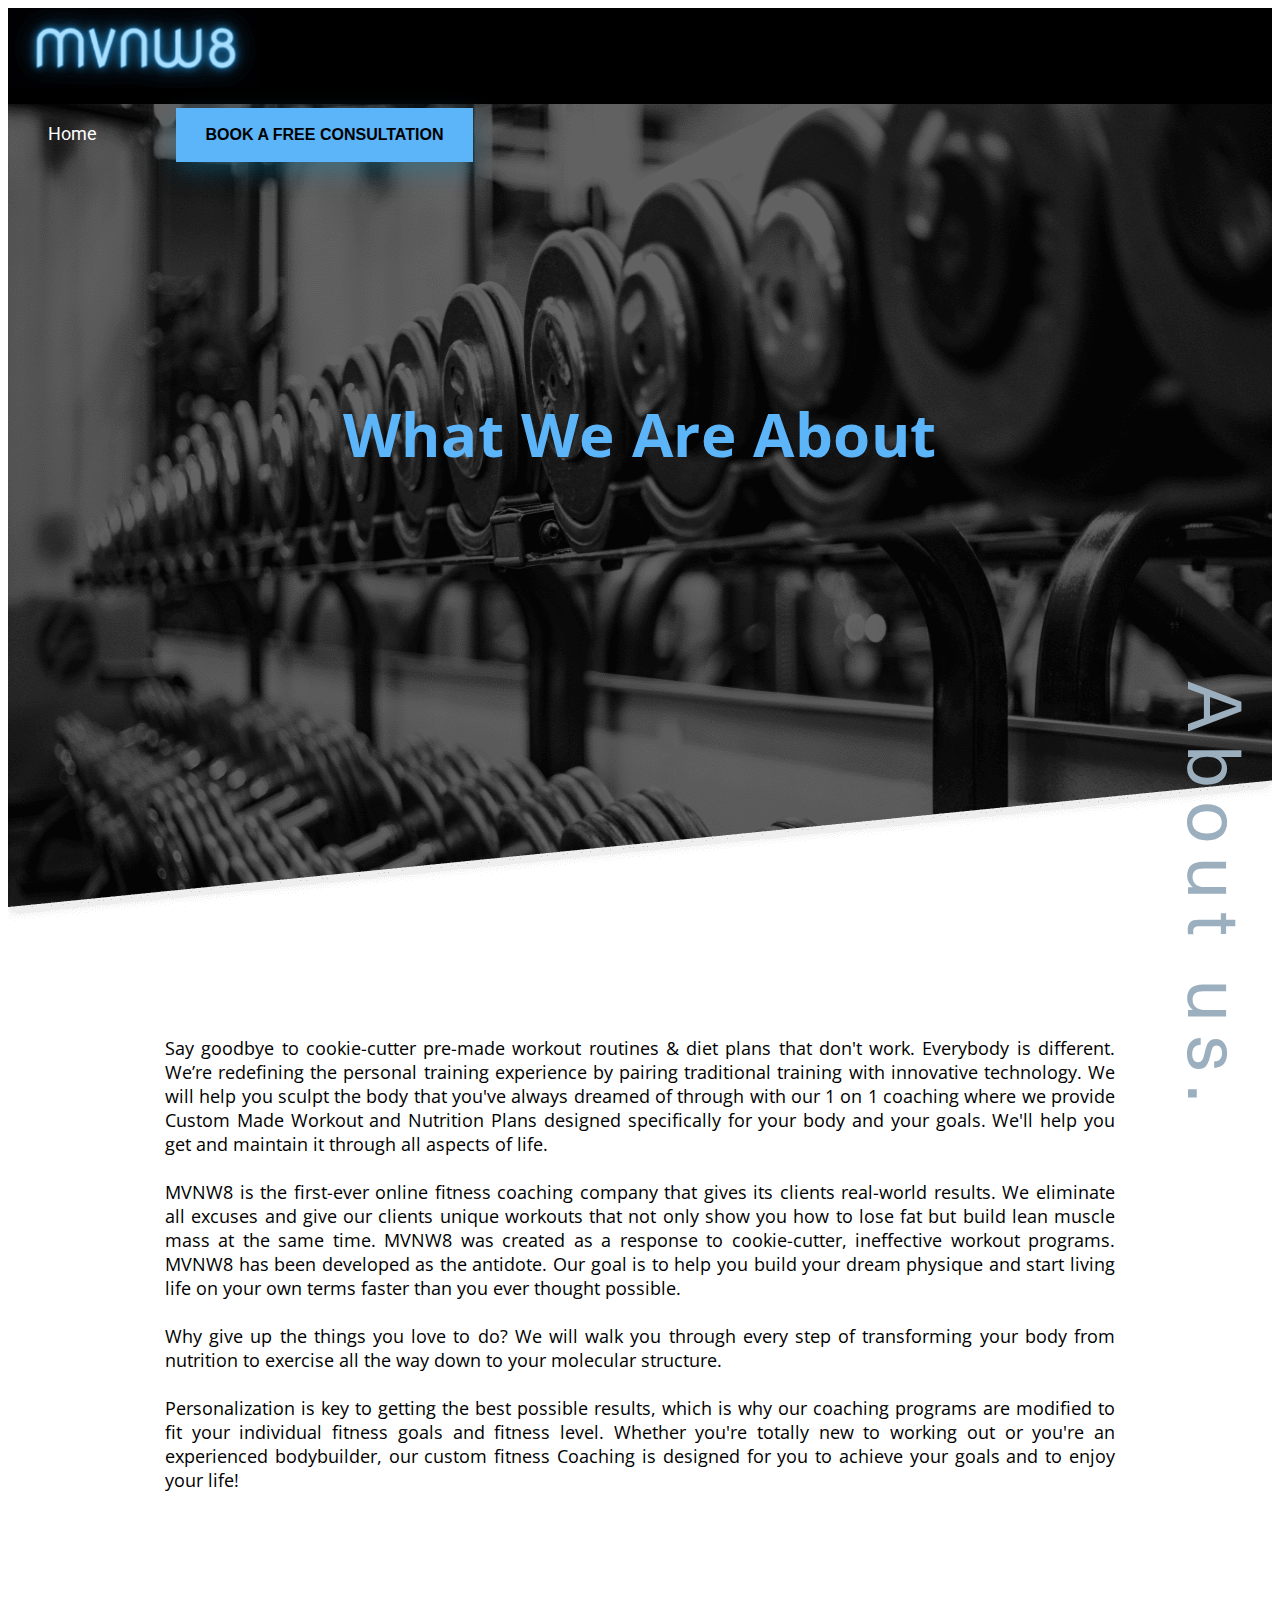
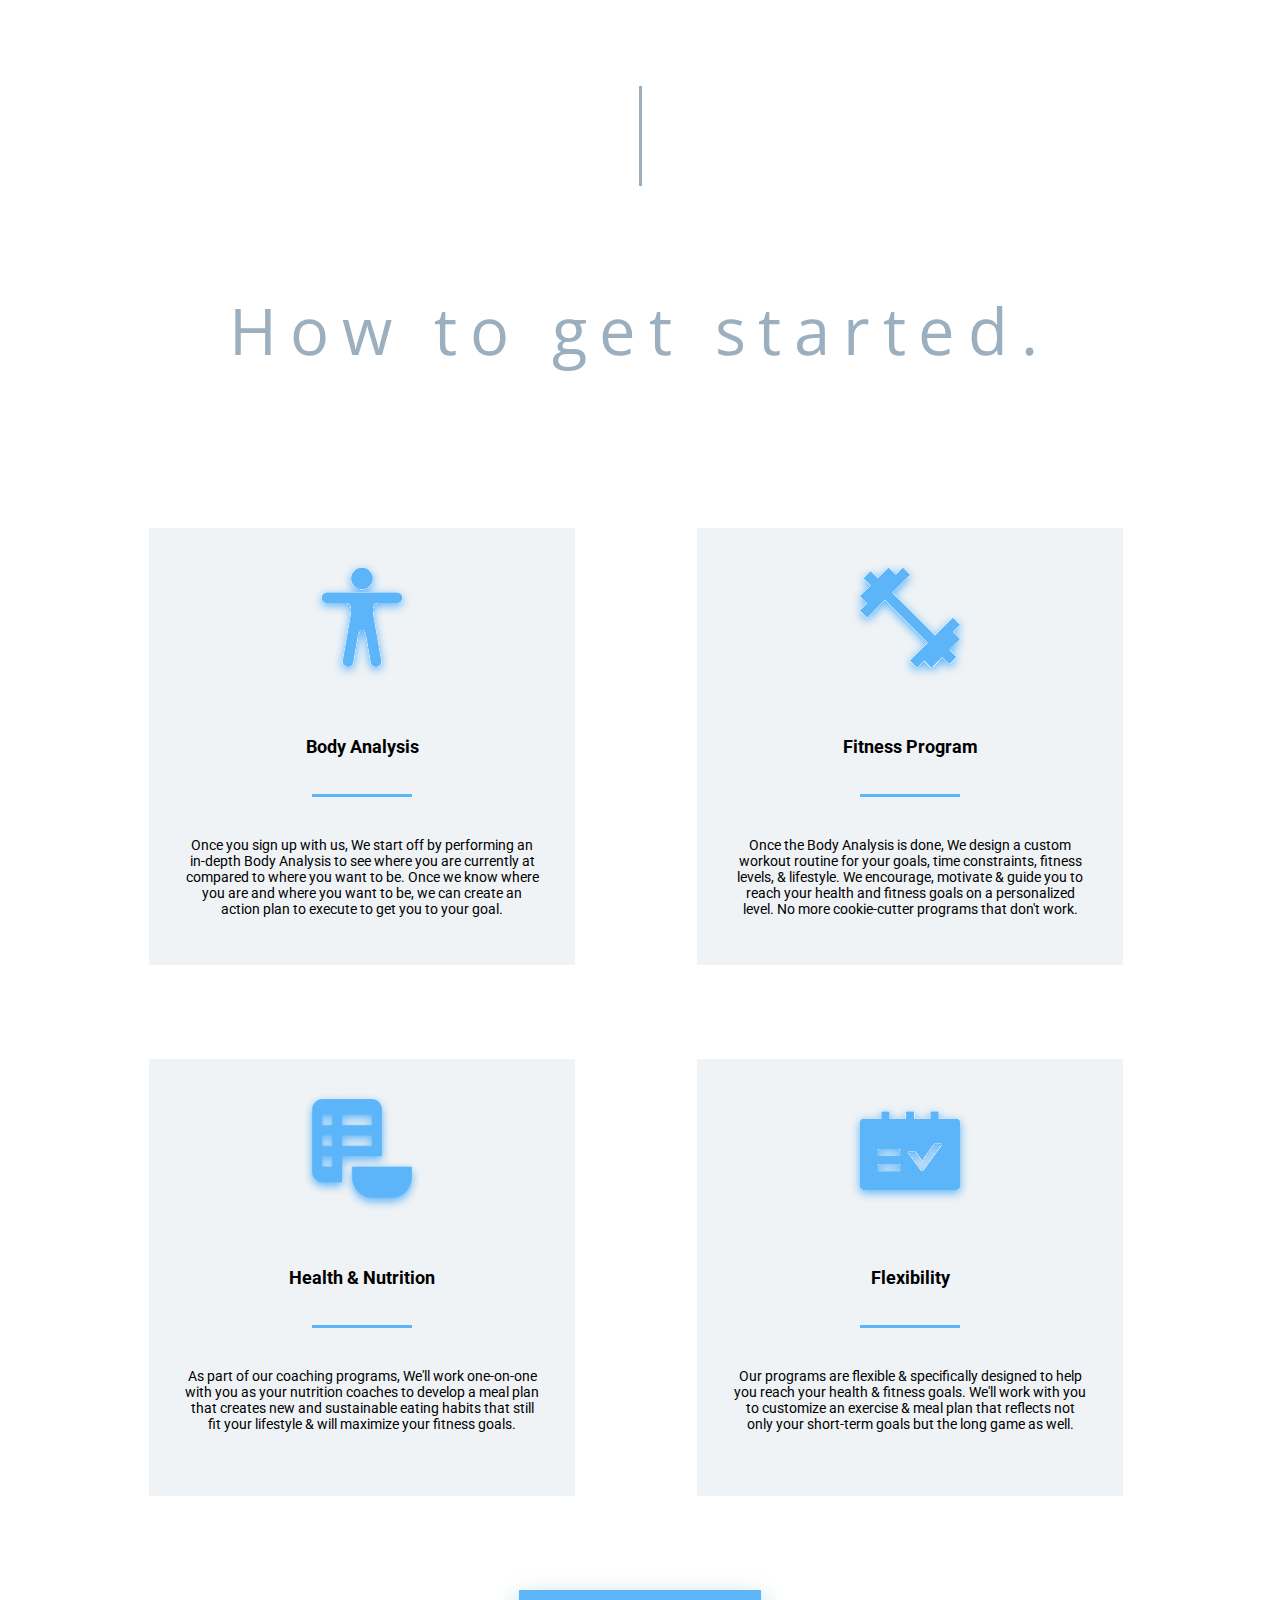
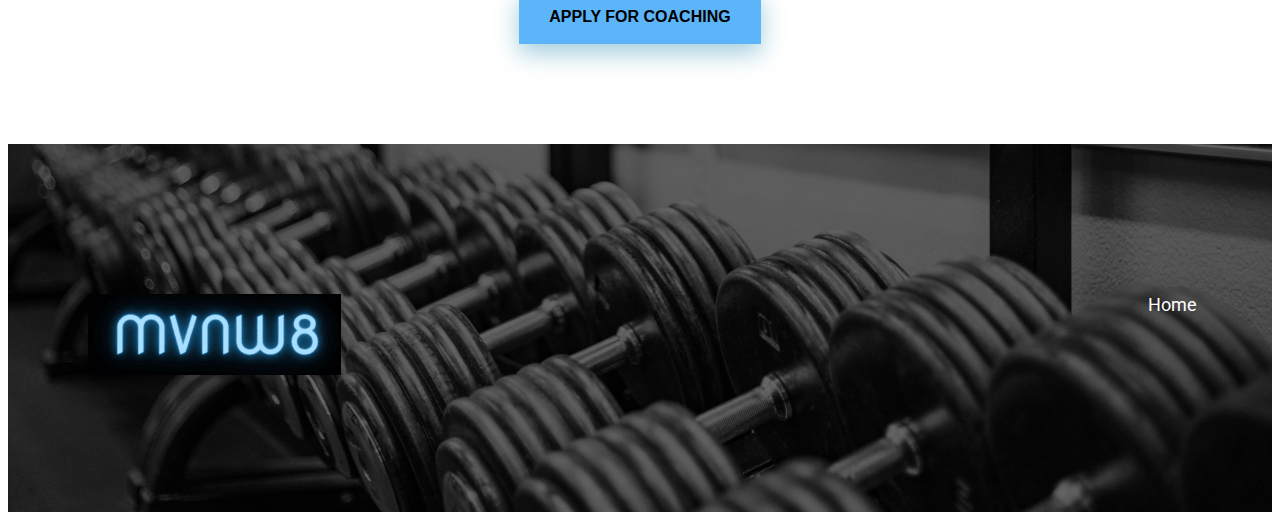
<file: about.html>
<!DOCTYPE html>
<html lang="en">
<head>
    <meta charset="UTF-8">
    <meta http-equiv="X-UA-Compatible" content="IE=edge">
    <meta name="viewport" content="width=device-width, initial-scale=1.0">
    <title>MVNW8-about</title>
    <!-- CSS --><link rel="stylesheet" href="./css/style.css"/>
    <!-- Fonts --> <link href="https://fonts.googleapis.com/css2?family=Bebas+Neue&family=Open+Sans:wght@400;600;700&family=Roboto:wght@400;700&display=swap" rel="stylesheet">
    <!-- jQuery --><script src="https://ajax.googleapis.com/ajax/libs/jquery/3.5.1/jquery.min.js"></script>
    <!-- Bootstrap CSS 5.1 --><link href="https://cdn.jsdelivr.net/npm/bootstrap@5.1.3/dist/css/bootstrap.min.css" rel="stylesheet" integrity="sha384-1BmE4kWBq78iYhFldvKuhfTAU6auU8tT94WrHftjDbrCEXSU1oBoqyl2QvZ6jIW3" crossorigin="anonymous">
    <!-- Bootstrap JS 5.1 --><script src="https://cdn.jsdelivr.net/npm/bootstrap@5.1.3/dist/js/bootstrap.bundle.min.js" integrity="sha384-ka7Sk0Gln4gmtz2MlQnikT1wXgYsOg+OMhuP+IlRH9sENBO0LRn5q+8nbTov4+1p" crossorigin="anonymous"></script>
</head>
<body>
    <!-- <div class="container"> -->
                <!-- navigation -->
        <div class="navbar">
            <img src="assets/logo.png" alt="mvnw8 logo" class="logo" >
            <ul class="">
                <a href="./index.html" target="_blank"><li class="bottom-list">Home</li></a>
                <!-- <a href="./edward.html" target="_blank"><li class="bottom-list">Meet The Trainers</li></a> -->
                <a href="https://form.jotform.com/212581416521045" target="_blank"><button class="bookfree">BOOK A FREE CONSULTATION</button></a>
            </ul>
            <!-- <button class="menu-btn" type="button" data-toggle="modal" data-target="#"><img alt="Menu Icon" src="assets/menu-btn.png"/></button> -->
        </div>
                <!-- header-->
              
        <div class="header-row row">  
            
            <div class="header-title">What We Are About</div>
            
        </div>
                <!-- about us -->
               
        <div class="about">
            <img class="about-icon" src="assets/aboutus.svg" alt="about us icon">
   
            <p class="about-text">
                Say goodbye to cookie-cutter pre-made workout routines & diet plans that don't work. Everybody is different. We’re redefining the personal training experience by pairing traditional training with innovative technology. We will help you sculpt the body that you've always dreamed of through with our 1 on 1 coaching where we provide Custom Made Workout and Nutrition Plans designed specifically for your body and your goals. We'll help you get and maintain it through all aspects of life.
                <br><br>
                MVNW8 is the first-ever online fitness coaching company that gives its clients real-world results. We eliminate all excuses and give our clients unique workouts that not only show you how to lose fat but build lean muscle mass at the same time. MVNW8 was created as a response to cookie-cutter, ineffective workout programs. MVNW8 has been developed as the antidote. Our goal is to help you build your dream physique and start living life on your own terms faster than you ever thought possible.
                <br><br>
                Why give up the things you love to do? We will walk you through every step of transforming your body from nutrition to exercise all the way down to your molecular structure.
                <br><br>
                Personalization is key to getting the best possible results, which is why our coaching programs are modified to fit your individual fitness goals and fitness level. Whether you're totally new to working out or you're an experienced bodybuilder, our custom fitness Coaching is designed for you to achieve your goals and to enjoy your life!
                </p>
                
            
        </div>

        <!-- divider -->
      
     

        <!-- get started -->
        <div class="getstarted-wrapper">
            <div class="divider"></div>
            <div class="getstarted-title">How to get started.</div>
        </div>
       
        

        <div class="details-row ">
            <!-- Body Analysis -->
            <div class="detail-panel">
                    <img class="detail-icon" src="assets/body-icon.svg">
                    <p class="detail-title">Body Analysis</p>
                    <div class="detail-divider"></div>

                    <p class="detail-description">Once you sign up with us, We start off by performing an in-depth Body Analysis to see where you are currently at compared to where you want to be. Once we know where you are and where you want to be, we can create an action plan to execute to get you to your goal.</p>
                
            </div>
            <!-- Fitness Program -->
            <div class="detail-panel">
                <img class="detail-icon" src="assets/fitness-icon.svg">
                <p class="detail-title">Fitness Program</p>
                <div class="detail-divider"></div>

                <p class="detail-description">Once the Body Analysis is done, We design a custom workout routine for your goals, time constraints, fitness levels, & lifestyle. We encourage, motivate & guide you to reach your health and fitness goals on a personalized level. No more cookie-cutter programs that don't work.</p>
            
            </div>
            <!-- Health and Nutrition -->
            <div class="detail-panel">
                <img class="detail-icon" src="assets/health-icon.png">
                <p class="detail-title">Health & Nutrition</p>
                <div class="detail-divider"></div>

                <p class="detail-description">As part of our coaching programs, We'll work one-on-one with you as your nutrition coaches to develop a meal plan that creates new and sustainable eating habits that still fit your lifestyle & will maximize your fitness goals.</p>
            
            </div>
            <!-- flexibility -->
            <div class="detail-panel">
                <img class="detail-icon" src="assets/flexibility-icon.svg">
                <p class="detail-title">Flexibility</p>
                <div class="detail-divider"></div>

                <p class="detail-description">Our programs are flexible & specifically designed to help you reach your health & fitness goals. We'll work with you to customize an exercise & meal plan that reflects not only your short-term goals but the long game as well.</p>
            
            </div>
            </div>
            
            <a href="https://form.jotform.com/212581416521045" target="_blank"><button class="apply">APPLY FOR COACHING</button></a>

<!-- NAVIGATION BOTTOM  -->
<img src="assets/logo.png" alt="mvnw8 logo" class="bottom-logo-about" >
<div class="bottom-hero">
    
    <ul class="bottom-nav">
        <a href="./index.html" target="_blank"><li class="bottom-list">Home</li></a>
        <!-- <a href="./edward.html" target="_blank"><li class="bottom-list">Meet The Trainers</li></a> -->
    </ul>
</div>
    <!-- </div> -->
   


</body>
</html>
</file>
<file: css/style.css>
html, body {
    overflow-x: hidden;
}
html {
    scroll-behavior: smooth;
}

.container {
    padding: 0;
    margin: 0;
    width: 100%;
    font-family: 'Open Sans';
    font-weight: normal;
    font-stretch: normal;
    font-style: normal;
    line-height: normal;
    letter-spacing: normal;
}

.row {
    width: 100%;
    margin: 0 auto !important;
}

.navbar {
    background-color: black;
    height: 100px;
    width: 100%;
    margin: 0 auto -15px;
}
.logo {
    height: 80px;
    /* margin: -50px auto; */
    text-align: center;
    /* display: inline-block;
    vertical-align: middle; */
    cursor: pointer;
}
.menu-btn {
    margin: 0 12px 0 0;
}
.bookfree {
    border:none;
    outline:none;
    width: 297px;
    height: 54px;
    background-color: rgb( 92 180 249);
    box-shadow: 0 9px 25px 0 rgba(20, 127, 169, 0.4);
    font-weight: bold;
    margin-right:60px;
    font-size:16px;
}
.bookfreebottom {
    border:none;
    outline:none;
    width: 297px;
    height: 54px;
    background-color: rgb( 92 180 249);
    box-shadow: 0 9px 25px 0 rgba(20, 127, 169, 0.4);
    font-weight: bold;
    margin: 96px auto 96px;
    text-align: center;
    display: block;
    padding: 0;
    font-size:16px;
}
.apply {
    border:none;
    outline:none;
    width: 242px;
    height: 54px;
    background-color: rgb( 92 180 249);
    box-shadow: 0 9px 25px 0 rgba(20, 127, 169, 0.4);
    font-weight: bold;
    margin: 0 auto 100px;
    text-align: center;
    display: block;
    padding: 0;
    font-size:16px;
}
.header-row {
    background: url("../assets/gym-hero.png") no-repeat center;
    background-size: 100% 100%;
    height:833px;
    width:100%;
    
}

.header-title {
    text-align: center;
    font-size: 60px;
    color: rgb(92, 180, 249);
    font-family: 'Open Sans';
    letter-spacing: 0.6px;
    font-weight: 700;
    padding: 300px 0 0 0;
}
.welcome {
    width: 100%;
    height: 500px;
    background-color: rgb(0, 0, 0, 0.1);
    margin: -140px auto 0;
    padding: 100px 0 0 0;
}
.welcome-icon{
    float:right;
    margin: -205px 30px 0 0;
}
.welcome-title {
    text-align: center;
    margin: 80px auto;
    font-family: 'Open Sans';
    font-size: 25px;
    font-weight: bold;
}
.welcome-text{
    text-align: center;
    margin: -50px auto;
    width: 950px;
    font-family: 'Open Sans';
    font-size: 18px;
    font-weight: normal;
    display: flex;
}
.book-btn {
    border: none;
    outline: none;
    width: 329px;
    height: 54px;
    font-family: 'Open Sans';
    font-size: 16px;
    font-weight: normal;
    display: block;
    margin: 100px auto;
    padding: 0;
    background-color: rgb(92, 180, 249);
    /* box-shadow: 0 8px 16px 0 rgba(0, 0, 0, 0.11); */
    box-shadow: 0 9px 25px 0 rgba(20, 127, 169, 0.4);
}
.headshot-wrapper {
    max-width:1440px;
    height: 609px;
    position: absolute;
    z-index: 4;
    margin: 0 auto;
    left: 0;
    right: 0;
}
.headshot-thumb {
    width: 630px;
    left: 190px;
    bottom: 0;
    position: absolute;
}
.headshot-black {
    width: 630px;
    height: 274px;
    background-color: rgba(0, 0, 0, 0.81);
    position: absolute;
    z-index: 1;
    bottom: 110px;
    right: 180px;
}
#carouselControls .carousel-inner {
    height:609px;
    margin: -430px auto 0;
    max-width: 1440px;
}
.caption-wrapper {
    padding: 40px 0 0 0;
    z-index: 7;
    text-align: left;
    position: absolute;
}
.caption-quote {
    font-family: 'Open Sans';
    font-size: 16px;
    margin: 0 48px;
    color: #fff;
    width: 546px;
    height: 92px;
}
/* .black-arrow {
    float: right;
    margin-right: -100px;
    height:38px;
    width: 19px;

} */
.read-more-btn {
    font-family: 'Open Sans';
    font-weight: 600;
    font-size: 14px;
    color: #272727;
    text-align: center;
    box-shadow: 0 9px 25px 0 rgba(20, 127, 169, 0.4);
    background-color: rgb(92, 180, 249);
    width: 165px;
    height: 40px;
    margin: 190px 48px !important;
    border: none;
    outline: none;
    position: absolute;
  
}
.whoweare-icon {
    margin: 80px 0 0 40px;
    /* position: absolute; */
    /* z-index: 1; */
}

/* ======= how it works section ======= */
.howitworks-wrapper {
    max-width: 1440px;
    text-align: center;
    margin: 0 auto;
    /* position: absolute;
    z-index: 7; */
    /* margin: 600px 0 0 0; */
}
.howitworks-title {
    font-family: 'Open Sans';
    font-weight: normal;
    font-size: 65px;
    color: rgb(155 175 191);
    letter-spacing: 12.75px;
    margin-top: 100px;
}
.howitworks-text {
    font-family: 'Open Sans';
    font-weight: normal;
    font-size: 18px;
    color: #272727;
    margin: 50px auto;
    max-width: 1100px;
    
}
.box-left {
    height: 534px;
}

.box-right {
    height: 534px;
    position: relative;
}

.box-right img {
    height: 100%;
    width: 534px;
    top: 0;
    right: 71px;
    position: absolute;
    z-index: 2;
}

.box1, .box2, .box3, .box4, .box5 {
    padding: 0;
    text-align: center;
    display: flex;
    justify-content: center;
    align-items: center;
}

.box-wrapper {
    max-width: 600px;
    text-align: left;
    position: relative;
}

.box-title {
    font-family: 'Open Sans';
    font-size: 32px;
    font-weight: bold;
    line-height: 0.94;
    letter-spacing: 1.2px;
    color: #000;
    margin: 0 0 42px;
}

.box-text {
    font-family: 'Open Sans';
    font-size: 18px;
    letter-spacing: 0.45px;
    color: #000;
    margin: 0;
}
 .box-link {
    margin: 70px 0 0 0;
    color: rgb(92, 180, 249);
    font-size: 16px;
 }
 .how-link {
    color: rgb(92, 180, 249);
    font-size: 16px;
 }
 .how-link:hover {
    color: rgb(92, 180, 249);
 }
 .box-left2 {
    background: url("../assets/nutrition.png") no-repeat center;
    height:534px;
}

.box-right2 {
    height: 534px;
}
.box-left3 {
    height:534px;
}

.box-right3 {
    background: url("../assets/availability.png") no-repeat center;
    height: 534px;
}
/* ======= clients -==== */
.clients-icon {
    float: left;
    margin: -83px 0 0 60px;
    position: absolute;
    z-index: 1;
}
.client-row {
    background: url("../assets/transparent-layer.png") no-repeat center;
    background-size: cover;
    width: 100%;
    height:427px;
    margin: 50px 0 auto 0;
}
.quote{
    font-family: 'Open Sans';
    font-size: 18px;
    color: #000;
    margin:160px auto;
    text-align: center;
    width:950px;
}
.quote-name {
    font-family: 'Open Sans';
    font-weight: bold;
    font-size: 20px;
    color: #000;
    margin: -140px auto;
    text-align: center;
}
#quote-carousel .carousel-inner {
    height: 427px;
}

#quote-carousel .carousel-item{
    width: 100%;
    text-align: center;
}

.carousel-indicators {
    top: 325px;
}
.carousel-indicators button{
    width: 92px !important;
    height: 6px !important;
    margin:0 30px 0 0 !important;
    border: none;
    outline: none;
    background-color: rgb(155, 175, 191) !important;
}

.carousel-indicators .active {
    width: 92px !important;
    height: 6px !important;
    margin:0 30px 0 0 !important;
    border: none;
    outline: none;
    background-color: rgb(92, 180, 249) !important;
} 


/* ABOUT PAGE */
/* ======= about us section ======= */
.about {
    width: 100%;
    height: 500px;
    margin: -140px auto 0;
    padding: 100px 0 0 0;
}
.about-icon{
    float:right;
    margin: -205px 30px 0 0;
}
.about-text{
    text-align: justify;
    margin: 150px auto;
    width: 950px;
    font-family: 'Open Sans';
    font-size: 18px;
    font-weight: normal;
}

/* ======= get started section ======= */
.divider {
    width: 3px;
    height: 100px;
    margin: 50px auto;
    background-color: rgb(155 175 191);
    display: block;
    padding: 0;
    
}
.getstarted-wrapper {
    width: 100%;
    text-align: center;
    /* position: absolute;
    z-index: 7; */
    margin: 300px 0 0 0;
}
.getstarted-title {
    font-family: 'Open Sans';
    font-weight: normal;
    font-size: 65px;
    color: rgb(155 175 191);
    letter-spacing: 12.75px;
    margin-top: 100px;
}
.details-row {
    max-width: 1100px;
    margin: 154px auto 0;
}
.detail-panel {
    width: 426px;
    height: 437px;
    margin: 0 59px 94px;
    background-color:rgb(155, 175, 191, 0.15);
    display: inline-block;
    vertical-align: middle;
}
.detail-icon {
    width: 120px;
    height: 120px;
    margin: 33px 153px;
}
.detail-title {
    text-align: center;
    font-family: 'Roboto';
    font-weight: bold;
    font-size: 18px;
}
.detail-divider {
    width: 100px;
    height: 3px;
    margin: 19px 163px;
    background-color: rgb(92,180, 249);
    display: inline-block;
    vertical-align: middle;
}
.detail-description {
    color: black;
    text-align: center;
    font-family: 'Roboto';
    width: 355px;
    height: 122px;
    font-size: 14px;
    margin: 21px auto;
}


/* EDWARD PAGE */
/* ======= trainer section ======= */
.trainer-title {
    font-family: 'Open Sans';
    font-weight: normal;
    font-size: 65px;
    color: rgb(155 175 191);
    letter-spacing: 12.75px;
    margin-top: 100px;
    text-align: center;
}
.trainer-wrapper{
    height: 1140px;
    /* position: absolute; */
    /* z-index: 4; */
    margin: 0 auto 100px;
    bottom: 0;
    /* left: 0; */
    /* right: 0; */
    max-width: 1440px;
    
}

a {
    text-decoration: none;
}
a:link {
    text-decoration: none;
}
a:hover {
    text-decoration: none;
}
.edward-title {
    font-family: 'Open Sans';
    font-weight: normal;
    font-size: 40px;
    letter-spacing: 6.8px;
    color: rgb(155 175 191);
}
.edward-text {
    font-family: 'Roboto';
    font-size: 18px;
    margin: 0 60px 0 0;
}
.right {
    max-width: 620px;
    text-align: justify;
    margin: 85px 0 0 760px;
    position: absolute;
}
.ed-pic-one {
    width: 520px;
    height: 665px;
    margin: 85px 0 0 190px;
    /* margin: 85px auto 0; */
    /* position: absolute; */
    /* left: 0; */
    /* right: 0; */
}
.ed-pic-two {
    /* position: absolute; */
    width: 694px;
    height: 474px;
    margin: -190px 280px 0 0;
    position: absolute;
    right: 0;
    /* left: 0; */
}
.cb-pic-one {
    width: 520px;
    height: 600px;
    margin: 85px 0 0 190px;
    /* margin: 85px auto 0; */
    /* position: absolute; */
    /* left: 0; */
    /* right: 0; */
}
.cb-pic-two {
    /* position: absolute; */
    width: 694px;
    height: 435px;
    margin: -90px 200px 0 0;
    position: absolute;
    right: 0;
    /* left: 0; */
}
.video-row {
    background: url("../assets/video-img.jpg") no-repeat center;
    background-size: cover;
    height: 650px;
    width: 1320px;
    margin: 116px auto 0;
}
.video-row2 {
    background: url("../assets/video-cb.jpg") no-repeat center;
    background-size: cover;
    height: 650px;
    width: 1320px;
    margin: 116px auto 0;
}
.btn-wrapper {
    display: flex;
    flex-direction: column;
    justify-content: center;
    align-items: center;
    text-align: center;
}
.vid-btn {
    cursor: pointer;
}
#video-modal {
    padding-right: 0;
    align-items: center;
    background: #fffd;
}

#video-modal .modal-dialog {
    max-width: 1080px;
    width: 100%;
}

#video-modal .modal-content {
    background: transparent;
    border-radius: 0;
}

#workout-video {
    width: 100%;
    margin-bottom: -6px;
}
.next-btn {
    margin:79px 60px 79px auto;
    text-align: right;
    cursor: pointer;
}
.trainer-colton {
    font-family: 'Roboto';
    font-size: 32px;
    margin-left:30px;
    color:#000;
    
}
.right-arrow {
    font-family: Rob
}


/* NAVIGATION BOTTOM */
.bottom-hero {
    background: url("../assets/bottom-hero.jpg") no-repeat center;
    background-size: cover;
    width: 100%;
    height: 368px;
    margin: 100px 0 0 0;
}
.bottom-logo  {
    margin: 250px 0 0 80px;
    float: left;
}
.bottom-logo-trainer,  .bottom-logo-trainer2{
    margin: 185px 0 0 80px;
    float: left;
}
.bottom-logo-about{
    margin: 150px 0 0 80px;
    float: left;
}

.bottom-list {
    color: #fff;
    font-family: 'Roboto';
    font-size: 18px;
    list-style: none;
    display: inline-block;
    margin-right:75px;
}

.bottom-nav {
   padding-top: 150px;
   text-align: right;
   margin-left: 60px;
   
}
@media(max-width: 1199px) {
    .header-row {
        height: 700px;
    }
    .header-title {
        padding:255px 0 0 0;
    } 
    .welcome-text {
        width: 889px;
    }
    .headshot-thumb {
        width:530px;
        bottom: 52px;
    }
    .headshot-black {
        width: 530px;
        height: 200px;
        bottom: 179px;
        right: 110px;
    }
    .caption-wrapper {
        padding: 15px;
    }
    .caption-quote {
        font-size: 14px;
        width: 500px;
        margin: 0 auto;
    }
}
@media(max-width: 991px) { 
    .header-row {
        height: 700px;
    }
    .header-title {
        font-size: 50px;
    }
    .welcome-icon {
        /* width:46px; */
        height: 395px;
    }
    .welcome-title {
        font-size: 18px;
    }
    .welcome-text {
        font-size: 15px;
        width: 741px;
    }
    .whoweare-icon {
        height:420px;
    }
    .headshot-thumb {
        width: 500px;
    }
    .headshot-black {
        width: 430px;
        height: 250px;
        bottom: 113px;
        right: 22px;
    }
    .caption-quote {
        width: 403px;
    }
}
</file>
